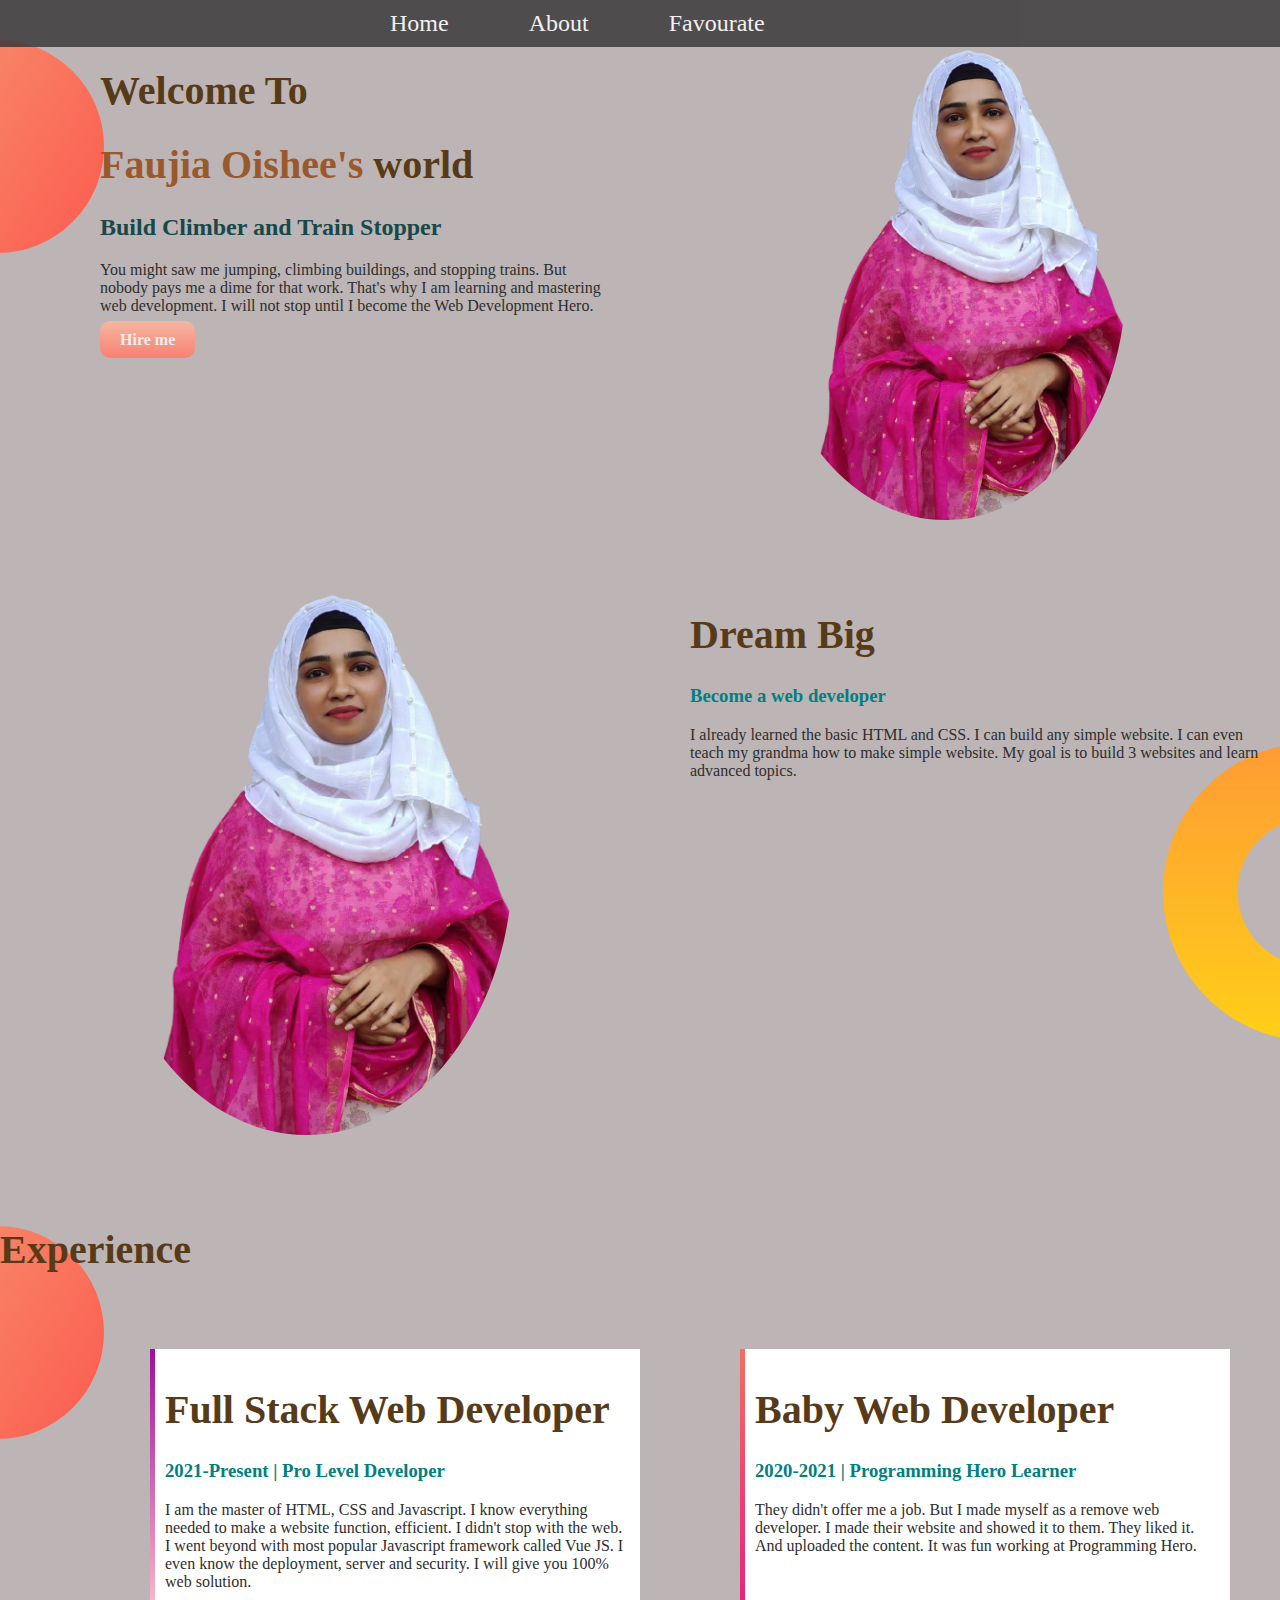
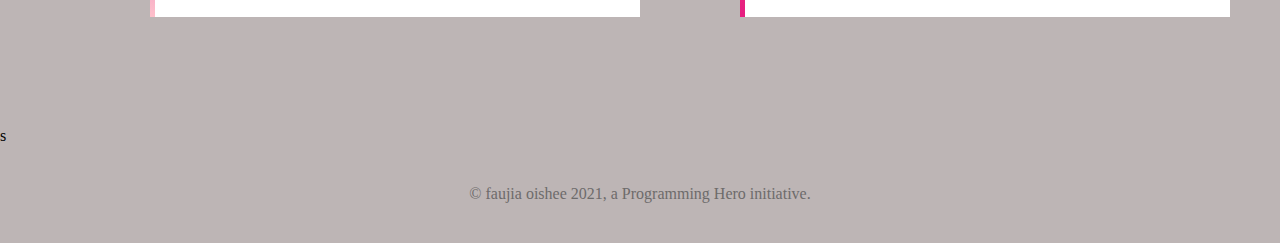
<file: index.html>
<!DOCTYPE html>
<html lang="en">
<head>
    <meta charset="UTF-8">
    <meta http-equiv="X-UA-Compatible" content="IE=edge">
    <meta name="viewport" content="width=device-width, initial-scale=1.0">
    <title>Navigation Bar</title>
    <link rel="stylesheet" href="style.css">
    <link rel="stylesheet" href="style1.css">
</head>
<body>
       <header>
             <nav class="navbar">
                <ul>
                    <li><a href="index.html">Home</a></li>
                    <li><a href="cv.html">About</a></li>
                    <li><a href="fav.html">Favourate</a></li>
                </ul>
             </nav>
       </header>
       
       <main>
        <section class="top-banner flexible-content">
            <article class="half-width">
                <h1>Welcome To</h1>
                <h1><span class="span-clr">Faujia Oishee's</span> world</h1>
                <h2>Build Climber and Train Stopper</h2>
                <p>You might saw me jumping, climbing buildings, and stopping trains. But nobody pays me a dime for that work. That's why I am learning and mastering web development. I will not stop until I become the Web Development Hero.</p>
                <a class="btn" target="_blank" href="https://www.linkedin.com/in/faujia-akhter-oishee-0104b7216/">Hire me</a>
            </article>

            <article class="half-width distance">
                <img src="images/oishee.png" alt="Oishee's photo">
            </article>
        </section>
    
        <section class="middle-banner flexible-content">

            <article class="half-width">
                <img src="images/oishee.png" alt="oishee's image">
            </article>

            <article class="half-width">
                <h1>Dream Big</h1>
                <h3>Become a web developer</h3>
                <p>I already learned the basic HTML and CSS. I can build any simple website. I can even teach my grandma how to make simple website. My goal is to build 3 websites and learn advanced topics.</p>
            </article>
        </section>
    
        <section class="experience-area">
            <h1>Experience</h1>
          
            <section class="flexible-content">

                 <article id="border-content1" class="experience-item">
                    <h1>Full Stack Web Developer </h1>
                    <h3> 2021-Present | Pro Level Developer</h3>
                    <p>I am the master of HTML, CSS and Javascript. I know everything needed to make a website function, efficient. I didn't stop with the web. I went beyond with most popular Javascript framework called Vue JS. I even know the deployment, server and security. I will give you 100% web solution.</p>
                 </article>
     
                 <article id="border-content2" class="experience-item">
                    <h1>Baby Web Developer</h1>
                    <h3>2020-2021 | Programming Hero Learner</h3>
                    <p>They didn't offer me a job. But I made myself as a remove web developer. I made their website and showed it to them. They liked it. And uploaded the content. It was fun working at Programming Hero.</p>
                 </article>
        
        </section>
        </section>s
    </main>
       
     <footer>© faujia oishee 2021, a Programming Hero initiative.</footer>
      

</body>
</html>
</file>
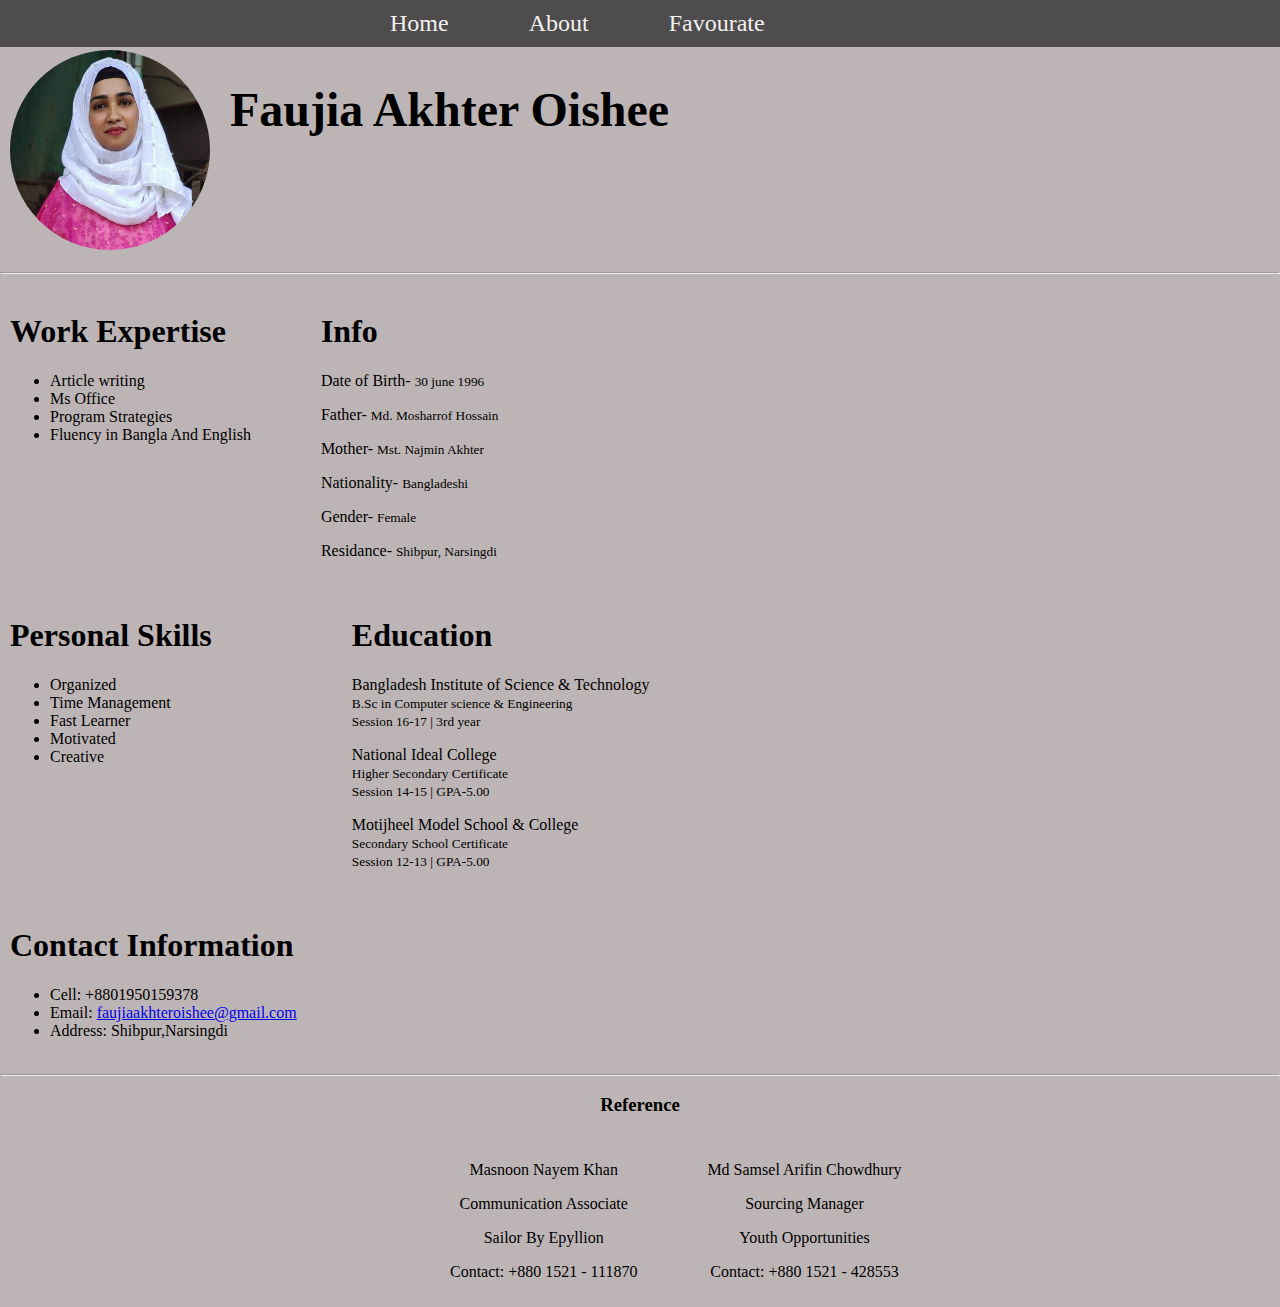
<file: cv.html>
<!DOCTYPE html>
<html lang="en">
<head>
    <meta charset="UTF-8">
    <meta http-equiv="X-UA-Compatible" content="IE=edge">
    <meta name="viewport" content="width=device-width, initial-scale=1.0">
    <title>Resume</title>
    <link rel="stylesheet" href="style.css">
    <link rel="stylesheet" href="cv.css">
</head>
<body>
    <header>
        <nav class="navbar">
           <ul>
               <li><a href="index.html">Home</a></li>
               <li><a href="cv/cv.html">About</a></li>
               <li><a href="fav.html">Favourate</a></li>
           </ul>
        </nav>
  </header>
  <main>

    <section class="header">
        <section>
            <img src="images/oishee.jpg" alt="">
        </section>
        <section class="distance">
            <h1>Faujia Akhter Oishee</h1>
        </section>
    </section>

<hr>

     <section class="flexibility">
        <article>
            <h1>Work Expertise</h1>
            <ul>
                <li>Article writing</li>
                <li>Ms Office</li>
                <li>Program Strategies</li>
                <li>Fluency in Bangla And English</li>
            </ul>
        </article>
        <article class="info-area">
            <h1>Info</h1>
            <p>Date of Birth- <small>30 june 1996</small></p>
            <p>Father- <small>Md. Mosharrof Hossain</small></p>
            <p>Mother- <small>Mst. Najmin Akhter</small></p>
            <p>Nationality- <small>Bangladeshi</small></p>
            <p>Gender- <small>Female</small></p>
            <p>Residance- <small>Shibpur, Narsingdi</small></p>
        </article>
     </section>

      <section class="flexibility">
             <article>
                 <h1>Personal Skills</h1>
                 <ul>
                     <li>Organized</li>
                     <li>Time Management</li>
                     <li>Fast Learner</li>
                     <li>Motivated</li>
                     <li>Creative</li>
                 </ul>
             </article>

             <article class="Education-area">
                 <h1>Education</h1>
                 <p>   Bangladesh Institute of Science & Technology <br>
                    <small>B.Sc in Computer science & Engineering <br>
                   Session 16-17 | 3rd year</small></p>

                <p>National Ideal College <br>
                <small>Higher Secondary Certificate <br>
                Session 14-15 | GPA-5.00</small> </p>

                <p>Motijheel Model School & College <br>
                <small>Secondary School Certificate <br>
                Session 12-13 | GPA-5.00</small> </p>
             </article>

        </section>

        <section class="flexibility">
            <article>
                <h1>Contact Information</h1>
                <ul>
                    <li>Cell: +8801950159378</li>
                    <li>Email: <a href="mailto:faujiaakhteroishee@gmail.com">faujiaakhteroishee@gmail.com</a></li>
                    <li>Address: Shibpur,Narsingdi</li>
                </ul>
            </article>
        </section>
  </main>

  <hr>

  <footer>
      <h3>Reference</h3>
      <section class="flexibility spacing">
        <article>
            <p>Masnoon Nayem Khan</p>
            <p>Communication Associate</p>
            <p>Sailor By Epyllion</p>
            <p>Contact: +880 1521 - 111870</p>
          </article>
    
          <article class="spacing2">
              <p>Md Samsel Arifin Chowdhury</p>
            <p>Sourcing Manager</p>
            <p>Youth Opportunities</p>
            <p>Contact: +880 1521 - 428553</p>
        </article>
      </section>
  </footer>
</body>
</html>
</file>
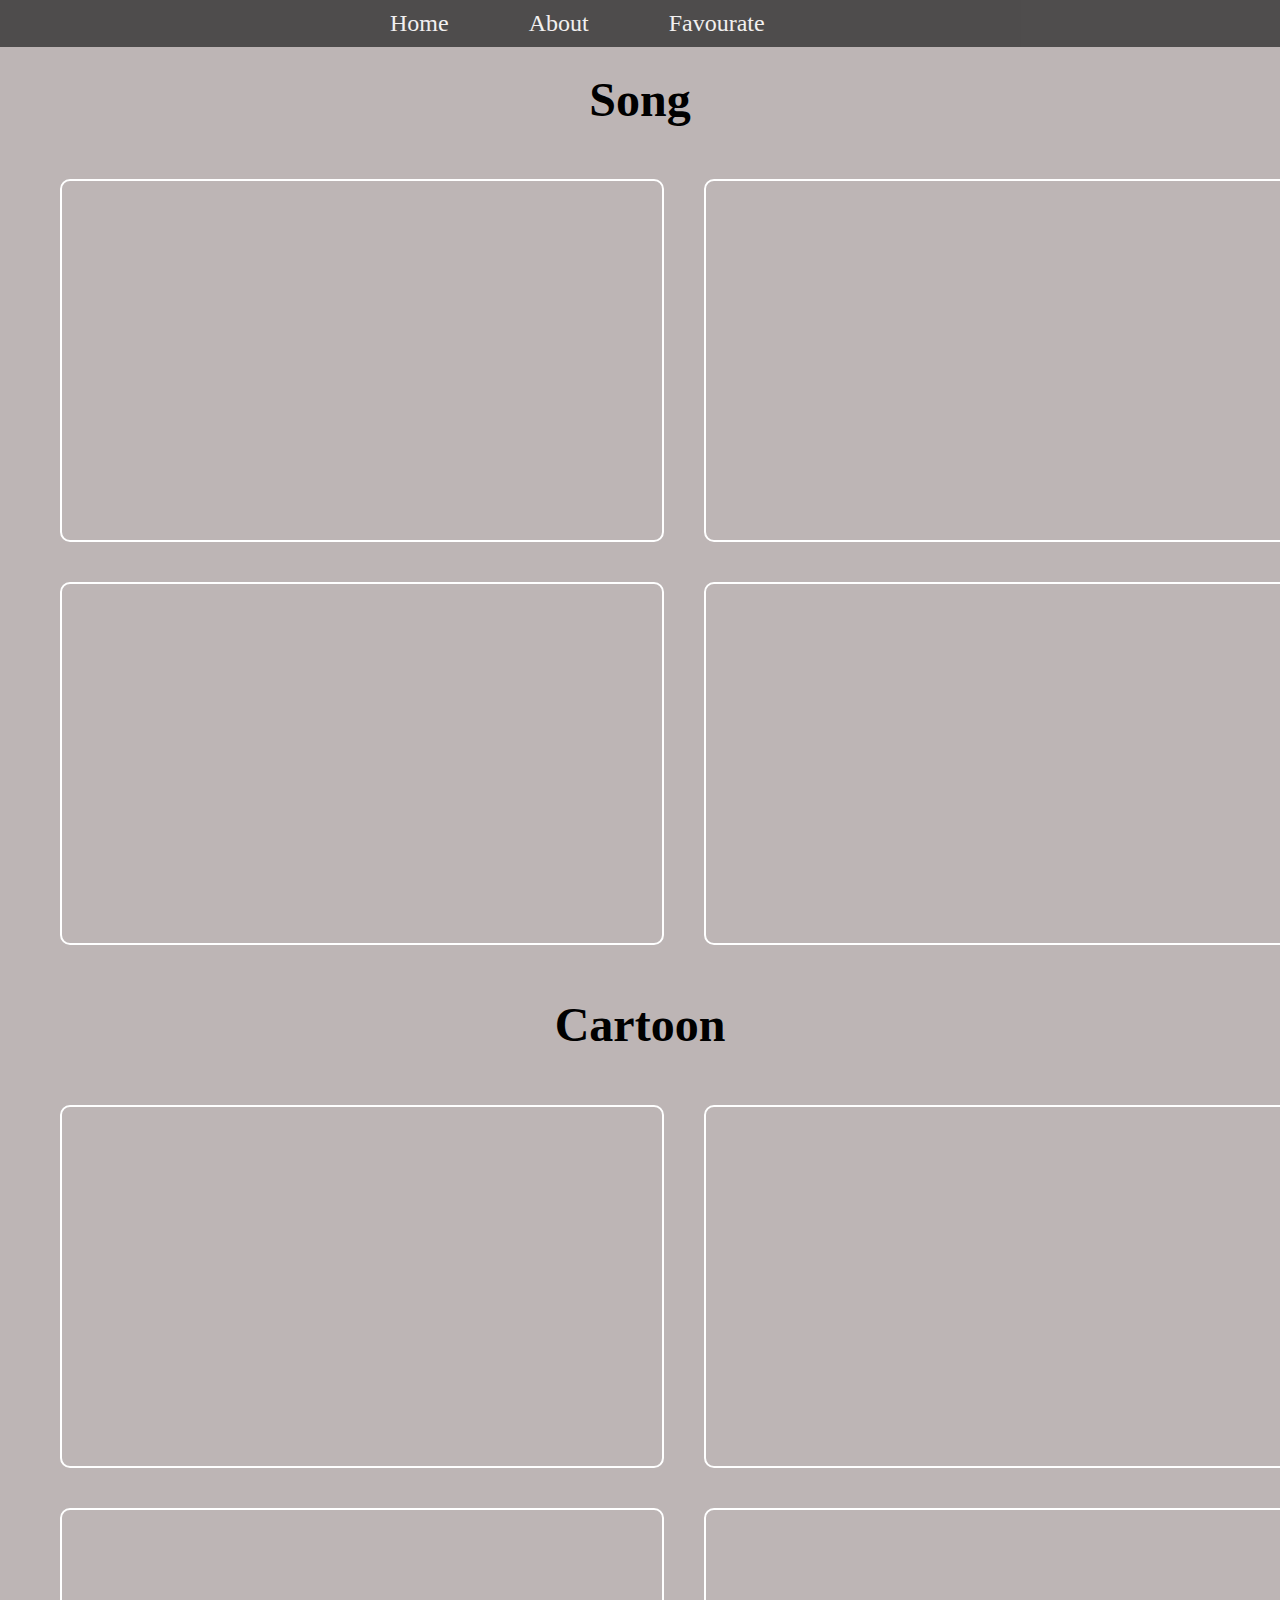
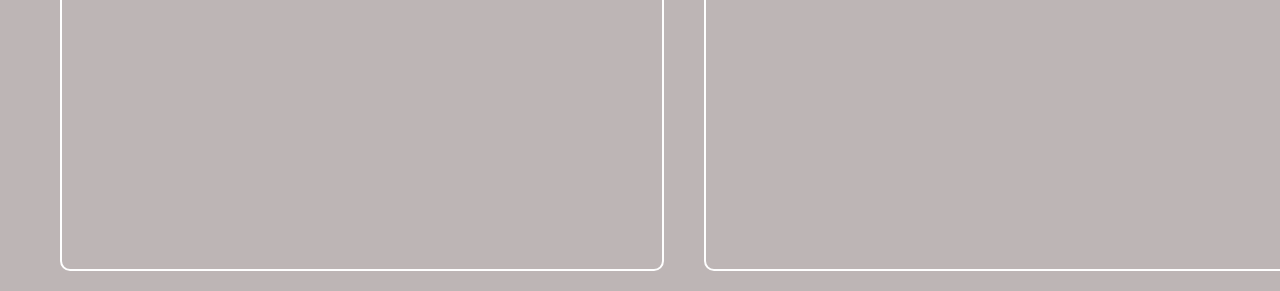
<file: fav.html>
<!DOCTYPE html>
<html lang="en">
<head>
    <meta charset="UTF-8">
    <meta http-equiv="X-UA-Compatible" content="IE=edge">
    <meta name="viewport" content="width=device-width, initial-scale=1.0">
    <title>Favourite</title>
    <link rel="stylesheet" href="style.css">
    <link rel="stylesheet" href="fav.css">
</head>
<body>
    <header>
        <nav class="navbar">
           <ul>
               <li><a href="index.html">Home</a></li>
               <li><a href="cv.html">About</a></li>
               <li><a href="fav.html">Favourate</a></li>
           </ul>
        </nav>
  </header>
  <main>
      <section>
          <h1>Song</h1>
         <section class="flexible">
            <article class="distance">
                <iframe width="560" height="315" src="https://www.youtube.com/embed/cZG6_CP8ZmA" title="YouTube video player" frameborder="0" allow="accelerometer; autoplay; clipboard-write; encrypted-media; gyroscope; picture-in-picture" allowfullscreen></iframe>
            </article>

            <article class="distance">
                <iframe width="560" height="315" src="https://www.youtube.com/embed/V4xozHDPeqo" title="YouTube video player" frameborder="0" allow="accelerometer; autoplay; clipboard-write; encrypted-media; gyroscope; picture-in-picture" allowfullscreen></iframe>
            </article>
         </section>

         <section class="flexible">
            <article class="distance">
              <iframe width="560" height="315" src="https://www.youtube.com/embed/-nzfkY6370k" title="YouTube video player" frameborder="0" allow="accelerometer; autoplay; clipboard-write; encrypted-media; gyroscope; picture-in-picture" allowfullscreen></iframe>
            </article>
  
            <article class="distance">
                <iframe width="560" height="315" src="https://www.youtube.com/embed/RWnFowWtT78" title="YouTube video player" frameborder="0" allow="accelerometer; autoplay; clipboard-write; encrypted-media; gyroscope; picture-in-picture" allowfullscreen></iframe>
            </article>
        </section>
      </section>

      <section>
          <h1>Cartoon</h1>
             
        <section class="flexible">
              <article class="distance">
                <iframe width="560" height="315" src="https://www.youtube.com/embed/7ujQLWL8-do" title="YouTube video player" frameborder="0" allow="accelerometer; autoplay; clipboard-write; encrypted-media; gyroscope; picture-in-picture" allowfullscreen></iframe>
              </article>

              <article class="distance">
                <iframe width="560" height="315" src="https://www.youtube.com/embed/vmb3UkfYTng" title="YouTube video player" frameborder="0" allow="accelerometer; autoplay; clipboard-write; encrypted-media; gyroscope; picture-in-picture" allowfullscreen></iframe>
              </article>
          </section>
          <section class="flexible">
            <article class="distance">
                <iframe width="560" height="315" src="https://www.youtube.com/embed/XFLr8Ywcg3I" title="YouTube video player" frameborder="0" allow="accelerometer; autoplay; clipboard-write; encrypted-media; gyroscope; picture-in-picture" allowfullscreen></iframe>
            </article>

            <article class="distance">
                <iframe width="560" height="315" src="https://www.youtube.com/embed/HqNJVnsdlN0" title="YouTube video player" frameborder="0" allow="accelerometer; autoplay; clipboard-write; encrypted-media; gyroscope; picture-in-picture" allowfullscreen></iframe>
            </article>
        </section>
      </section>

   
  </main>
</body>
</html>
</file>
<file: style.css>
body{
    margin: 0;
}
header{
    padding-bottom: 40px;
    
}
.navbar > ul{
    background-color:  #333;
    position: fixed;
    opacity: 0.8;
    width: 100%;
    display: flex;
    padding:10px 0 10px 350px;
    margin: 0;
    list-style: none;
}
.navbar a{
   text-decoration: none;
   color: white;
   padding:10px 40px 10px 40px;
   font-size: 1.5rem;
}
</file>
<file: style1.css>
body{
    font-family: 'Dancing Script', cursive;
    font-family: 'Noto Serif', serif;
    margin: 0;
    background-color: rgb(189, 181, 181);
}
h1{
    font-size: 40px;
    color: rgb(87, 59, 25);
}
h2{
    color: rgb(24, 72, 73);
}
h3{
    color: teal;
}
p{
    color: rgb(46, 45, 45);
}
.span-clr{
    color:rgb(153, 89, 44) ;
}
.btn{
    text-decoration: none;
    background-image: linear-gradient(rgb(243, 183, 161),salmon);
    color: rgb(238, 236, 236);
    font-weight: 900;
    padding: 10px 20px;
    border-radius: 10px;
}

.btn:hover{
    box-shadow: 3px 3px 8px coral;
}
.flexible-content{
    display: flex;
    padding-left: 100px;
    padding-bottom: 60px;
}
.distance{
    padding-left: 150px;
}
.half-width{
    width: 50%;
}
.half-width img{
    width: 70%;
    border-radius: 50%;
}

.top-banner{
    background-image: url(images/exp-bg.png);
    background-repeat: no-repeat;
}

.middle-banner{
    background-image: url(images/dream-bg.png);
    background-repeat: no-repeat;
    background-position: right;
}

.experience-item{
    width: 50%;
    padding: 10px;
    margin: 50px 50px;
    background-color: white;
    
}

.experience-item:hover{
    box-shadow: 10px 10px 40px gray;
}
#border-content1{
    border-left: 5px solid;
    border-image: linear-gradient(rgb(158, 13, 158),pink);
    border-image-slice: 1;

}
#border-content2{
    border-left: 5px solid;
    border-image: linear-gradient(rgb(243, 111, 96), rgb(230, 29, 129));
    border-image-slice: 1;

}
.experience-area{
    background-image: url(images/exp-bg.png);
    background-repeat: no-repeat;
}

footer{
    color: rgb(109, 107, 107);
    text-align: center;
    padding-top: 40px;
    padding-bottom: 40px;
}
</file>
<file: cv.css>
body{
    background-color: rgb(189, 181, 181);
}

.header img{
    height: 200px;
    width: 200px;
    border-radius: 100%;
}
.header{
    display: flex;
    padding: 10px;
}
.header h1{
    font-size: 3rem;
    padding-left: 20px;
}
.flexibility{
    display: flex;
    padding: 10px;
}
.info-area{
    padding-left:70px;
}

.Education-area{
    padding-left: 140px;
}
footer{
    text-align: center;
}
.spacing{
    padding-left: 450px;
}
.spacing2{
    padding-left: 70px;
}
</file>
<file: fav.css>
body{
    background-color: rgb(189, 181, 181);
}
.flexible{
    display: flex;
    padding-left: 40px;

}
.distance{
    padding:20px;
    border: 2px solid white;
    margin: 20px;
    border-radius: 10px;
}
h1{
    font-size: 3rem;
    text-align: center;
}
</file>
